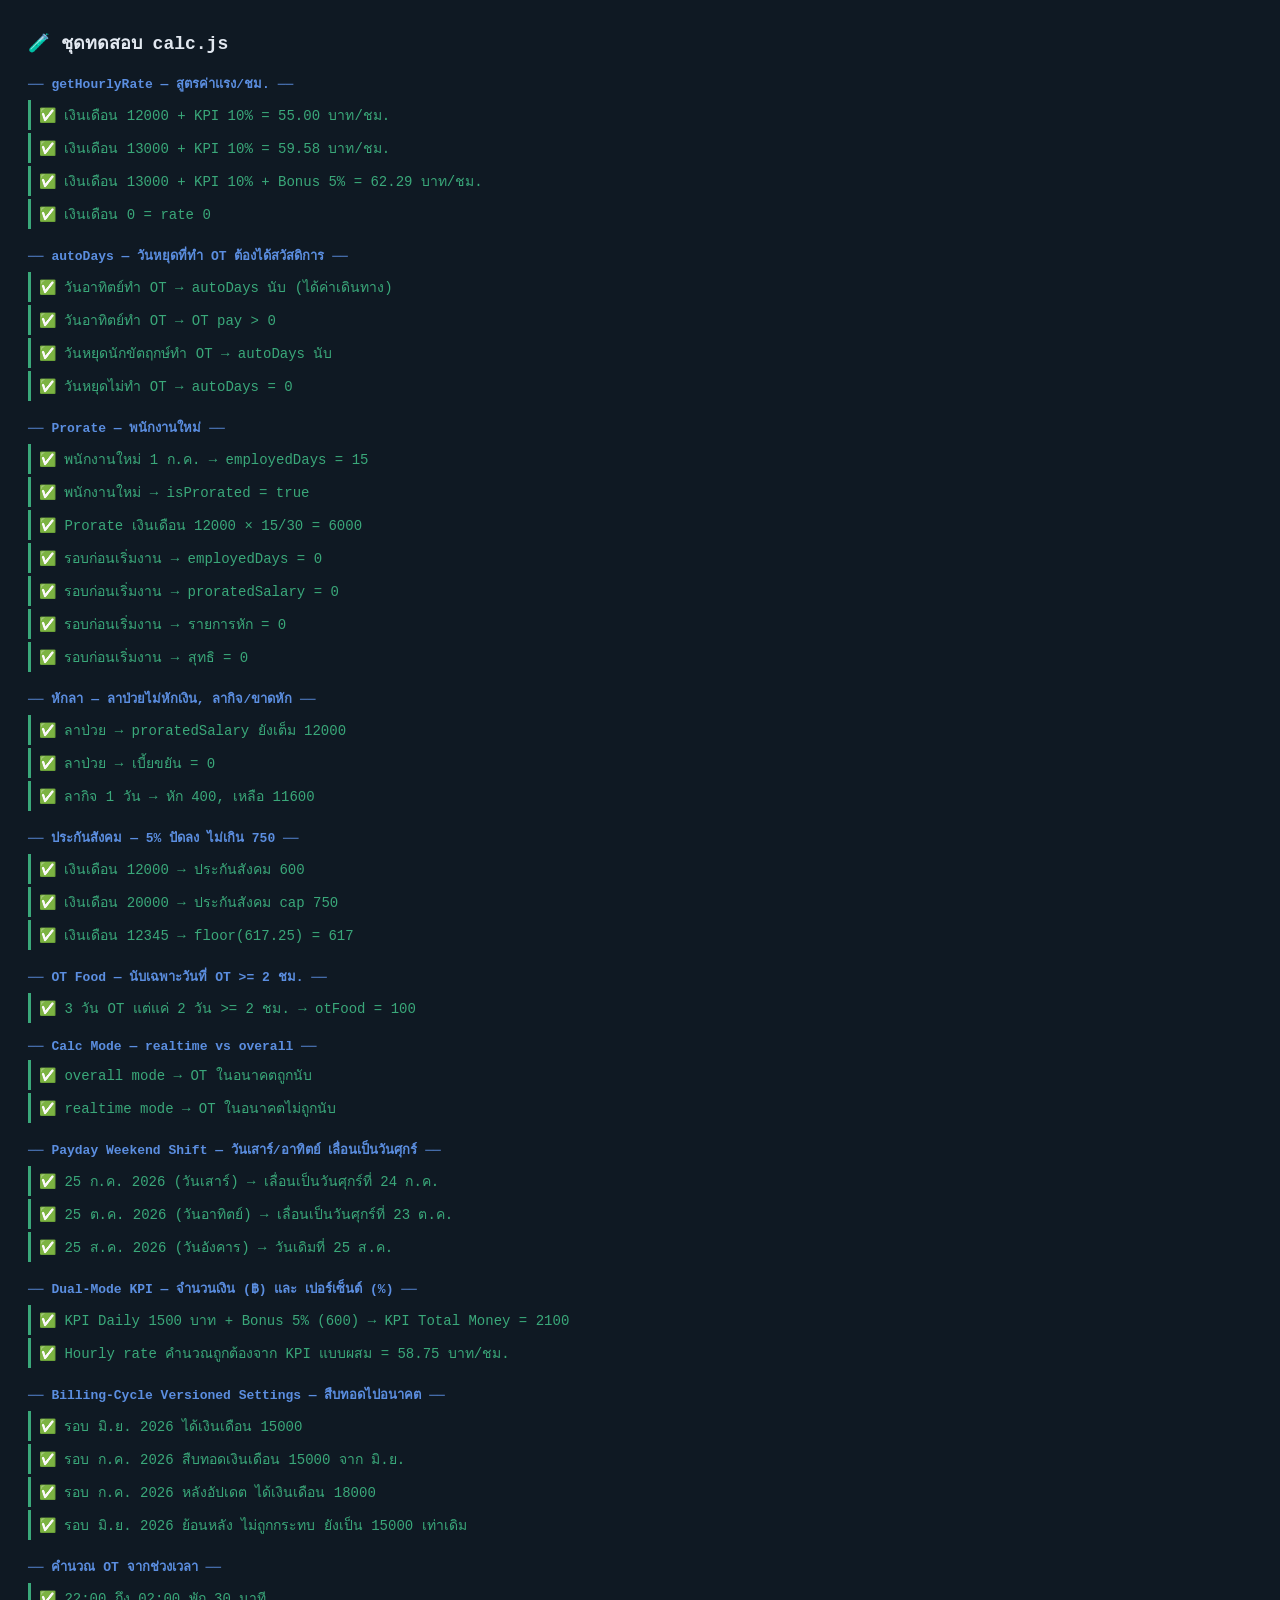
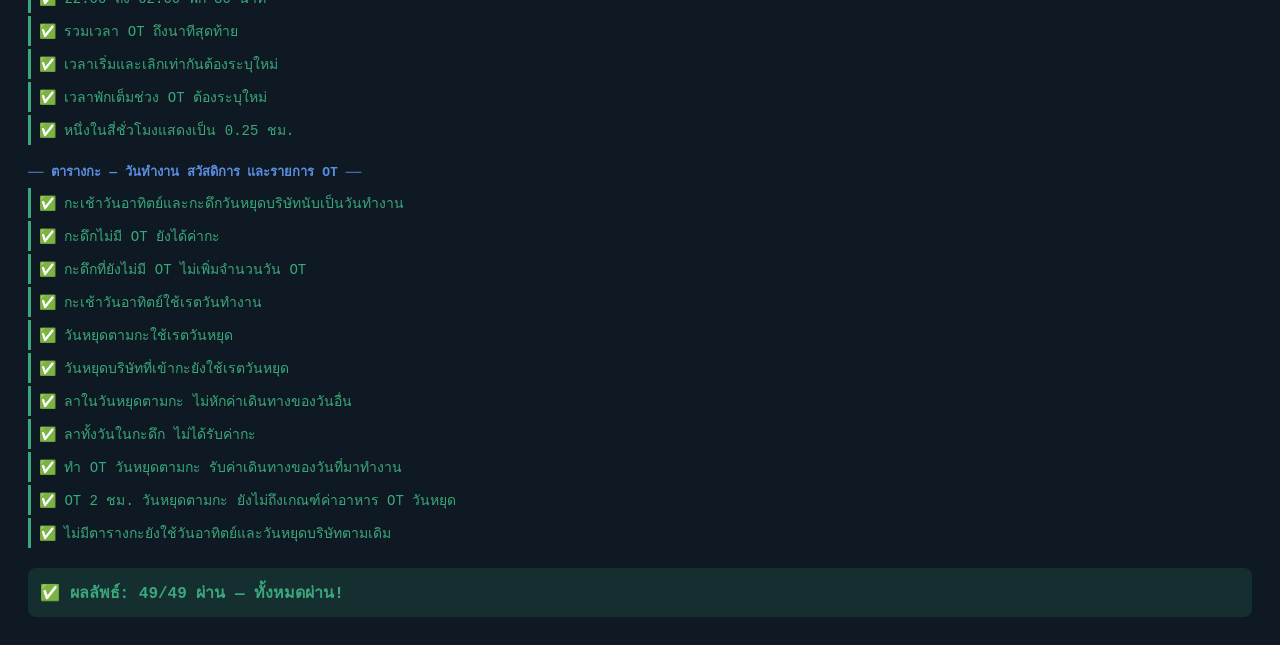
<file: tests/calc-tests.html>
<!DOCTYPE html>
<html lang="th">
<head>
<meta charset="UTF-8">
<title>calc.js — ชุดทดสอบ</title>
<style>
  body { font-family: 'SFMono-Regular', Consolas, monospace; background: #0f1923; color: #e2e8f0; padding: 20px; font-size: 14px; }
  h1 { font-size: 18px; margin: 0 0 16px; }
  .pass { color: #3aa87a; } .fail { color: #e06560; font-weight: 900; }
  .result { margin: 3px 0; padding: 4px 8px; border-left: 3px solid transparent; }
  .result.pass { border-color: #3aa87a; } .result.fail { border-color: #e06560; background: rgba(224,101,96,0.1); }
  .summary { margin-top: 20px; padding: 12px; border-radius: 8px; font-weight: 900; font-size: 16px; }
  .summary.pass { background: rgba(58,168,122,0.15); color: #3aa87a; }
  .summary.fail { background: rgba(224,101,96,0.15); color: #e06560; }
  .section { margin: 16px 0 6px; font-weight: 900; color: #5b8ee0; font-size: 13px; }
</style>
</head>
<body>
<h1>🧪 ชุดทดสอบ calc.js</h1>
<div id="output"></div>
<div id="summary"></div>

<script>
/* Exercise the production storage readers without touching payroll data on this origin. */
const localStorage = {
  items: new Map(),
  get length() { return this.items.size; },
  key(i) { return Array.from(this.items.keys())[i] ?? null; },
  getItem(key) { return this.items.get(key) ?? null; },
  setItem(key, value) { this.items.set(key, String(value)); },
  removeItem(key) { this.items.delete(key); },
  reset(defaults) {
    this.items.clear();
    Object.entries(defaults || {}).forEach(([key, value]) => this.setItem(key, value));
  }
};
var today = new Date();
</script>

<!-- Load actual calc.js & utils.js -->
<script src="../js/utils.js"></script>
<script src="../js/calc.js"></script>

<script>
/* ═══════════════════════════════════════════════════════════
 * Test Framework
 * ═══════════════════════════════════════════════════════════ */
var _passed = 0, _failed = 0, _out = document.getElementById('output');

function section(name) {
  _out.innerHTML += '<div class="section">── ' + name + ' ──</div>';
}

function assert(name, actual, expected) {
  var ok;
  if (typeof expected === 'number') {
    ok = Math.abs(actual - expected) < 0.000001; /* tolerance for float */
  } else {
    ok = actual === expected;
  }
  if (ok) { _passed++; } else { _failed++; }
  _out.innerHTML += '<div class="result ' + (ok?'pass':'fail') + '">' +
    (ok ? '✅' : '❌') + ' ' + name +
    (ok ? '' : ' — expected: <b>' + expected + '</b>, got: <b>' + actual + '</b>') +
    '</div>';
}

/* ═══════════════════════════════════════════════════════════
 * Helper: สร้าง defaults สำหรับ settings ทั่วไป
 * ═══════════════════════════════════════════════════════════ */
function defaultSettings() {
  return {
    'ot_salary': 12000,
    'ot_cutoff': 15,
    'payday': 25,
    'ot_bank_adj': 0,
    'housing': 1000,
    'diligence': 1000,
    'kpi_percent': 10,
    'transport_rate': 50,
    'food_rate': 40,
    'ot_food_rate': 50,
    'night_shift_rate': 50,
    'night_shift_enabled': '0',
    'sick_leave': 0,
    'personal_leave': 0,
    'absent_days': 0,
    'calc_mode': 'overall'  /* ใช้ overall เพื่อให้ test ไม่ขึ้นกับวันที่ */
  };
}

/* ═══════════════════════════════════════════════════════════
 * TEST 1: getHourlyRate — สูตรค่าแรง/ชม.
 * ═══════════════════════════════════════════════════════════ */
section('getHourlyRate — สูตรค่าแรง/ชม.');

localStorage.reset(defaultSettings());
/* เงินเดือน 12000, KPI Daily 10%, KPI Bonus 0%
 * base = 12000 + 1200 = 13200
 * rate = 13200 / 30 / 8 = 55.00 */
assert('เงินเดือน 12000 + KPI 10% = 55.00 บาท/ชม.', getHourlyRate(0), 55.00);

localStorage.reset(Object.assign(defaultSettings(), { 'ot_salary': 13000, 'kpi_percent': 10 }));
/* base = 13000 + 1300 = 14300, rate = 14300 / 240 = 59.5833... → 59.58 */
assert('เงินเดือน 13000 + KPI 10% = 59.58 บาท/ชม.', getHourlyRate(0), 59.58);

localStorage.reset(Object.assign(defaultSettings(), { 'ot_salary': 13000, 'kpi_percent': 10 }));
/* base = 13000 + 1300 + 650 = 14950, rate = 14950 / 240 = 62.2916... → 62.29 */
assert('เงินเดือน 13000 + KPI 10% + Bonus 5% = 62.29 บาท/ชม.', getHourlyRate(5), 62.29);

localStorage.reset(Object.assign(defaultSettings(), { 'ot_salary': 0 }));
assert('เงินเดือน 0 = rate 0', getHourlyRate(0), 0);

/* ═══════════════════════════════════════════════════════════
 * TEST 2: autoDays — วันอาทิตย์ที่ทำ OT ต้องนับ
 * ═══════════════════════════════════════════════════════════ */
section('autoDays — วันหยุดที่ทำ OT ต้องได้สวัสดิการ');

/* สร้าง period: 16 มิ.ย. - 15 ก.ค. 2026 */
localStorage.reset(Object.assign(defaultSettings(), { 'ot_salary': 12000 }));
/* 21 มิ.ย. 2026 = วันอาทิตย์ → ใส่ OT 2 ชม. */
var sundayKey = '2026-06-21';
var testCal = {};
testCal[sundayKey] = { kind:'ot', payType:'money', rate:55, hours:2, multiplier:1.5, total:165 };
setCal(testCal);

var p1 = { start: new Date(2026, 5, 16), end: new Date(2026, 6, 15) };
var st1 = periodStats(p1);
/* วันอาทิตย์ 21 มิ.ย. ต้องนับ autoDays +1 (เพราะทำ OT) */
assert('วันอาทิตย์ทำ OT → autoDays นับ (ได้ค่าเดินทาง)', st1.welfare.transport > 0, true);
assert('วันอาทิตย์ทำ OT → OT pay > 0', st1.otPay > 0, true);

/* วันหยุดนักขัตฤกษ์ที่ทำ OT ต้องนับ */
localStorage.reset(Object.assign(defaultSettings(), { 'ot_salary': 12000, 'holidays': JSON.stringify([{date:'2026-06-23',name:'วันทดสอบ'}]) }));
var testCal2 = {};
testCal2['2026-06-23'] = { kind:'ot', payType:'money', rate:55, hours:3, multiplier:3, total:495 };
setCal(testCal2);
var st2 = periodStats(p1);
assert('วันหยุดนักขัตฤกษ์ทำ OT → autoDays นับ', st2.welfare.transport > 0, true);

/* วันหยุดที่ไม่ได้ทำ OT → ห้ามนับ autoDays */
localStorage.reset(Object.assign(defaultSettings(), { 'ot_salary': 12000, 'holidays': JSON.stringify([{date:'2026-06-23',name:'วันทดสอบ'}]) }));
setCal({}); /* ไม่มี OT */
var pShort = { start: new Date(2026, 5, 23), end: new Date(2026, 5, 23) }; /* แค่ 1 วัน = วันหยุด */
var st3 = periodStats(pShort);
assert('วันหยุดไม่ทำ OT → autoDays = 0', st3.autoDays, 0);

/* ═══════════════════════════════════════════════════════════
 * TEST 3: Prorate — พนักงานใหม่
 * ═══════════════════════════════════════════════════════════ */
section('Prorate — พนักงานใหม่');

localStorage.reset(Object.assign(defaultSettings(), { 'ot_salary': 12000, 'start_date': '2026-07-01' }));
setCal({});
var pJuly = { start: new Date(2026, 5, 16), end: new Date(2026, 6, 15) };
var st4 = periodStats(pJuly);
/* เริ่มงาน 1 ก.ค. ในรอบ 16 มิ.ย. - 15 ก.ค. → ทำงาน 15 วัน (1-15 ก.ค.) */
assert('พนักงานใหม่ 1 ก.ค. → employedDays = 15', st4.employedDays, 15);
assert('พนักงานใหม่ → isProrated = true', st4.isProrated, true);
/* proratedSalary = min(12000, (12000/30)*15) = min(12000, 6000) = 6000 */
assert('Prorate เงินเดือน 12000 × 15/30 = 6000', st4.proratedSalary, 6000);

/* รอบก่อนเริ่มงาน (16 พ.ค. - 15 มิ.ย.) → ไม่มีการคำนวณรายได้และรายการหัก */
var pJune = { start: new Date(2026, 4, 16), end: new Date(2026, 5, 15) };
var stBefore = periodStats(pJune);
assert('รอบก่อนเริ่มงาน → employedDays = 0', stBefore.employedDays, 0);
assert('รอบก่อนเริ่มงาน → proratedSalary = 0', stBefore.proratedSalary, 0);
assert('รอบก่อนเริ่มงาน → รายการหัก = 0', stBefore.deductions.total, 0);
assert('รอบก่อนเริ่มงาน → สุทธิ = 0', stBefore.net, 0);

/* ═══════════════════════════════════════════════════════════
 * TEST 4: หักลา — เฉพาะลากิจ+ขาดงานหักเงินเดือน, ลาป่วยไม่หัก
 * ═══════════════════════════════════════════════════════════ */
section('หักลา — ลาป่วยไม่หักเงิน, ลากิจ/ขาดหัก');

var pTest = { start: new Date(2026, 5, 16), end: new Date(2026, 6, 15) };
var labelTest = periodLabel(pTest);

/* ลาป่วย 2 วัน → ไม่หักเงินเดือน แต่เบี้ยขยัน = 0 */
localStorage.reset(Object.assign(defaultSettings(), { 'ot_salary': 12000 }));
setLS(ppKey('pp_sick', labelTest), '2');
setCal({});
var st5 = periodStats(pTest);
assert('ลาป่วย → proratedSalary ยังเต็ม 12000', st5.proratedSalary, 12000);
assert('ลาป่วย → เบี้ยขยัน = 0', st5.diligence, 0);

/* ลากิจ 1 วัน → หักเงินเดือน 12000/30 = 400 */
localStorage.reset(Object.assign(defaultSettings(), { 'ot_salary': 12000 }));
setLS(ppKey('pp_personal', labelTest), '1');
setCal({});
var st6 = periodStats(pTest);
assert('ลากิจ 1 วัน → หัก 400, เหลือ 11600', st6.proratedSalary, 11600);

/* ═══════════════════════════════════════════════════════════
 * TEST 5: ประกันสังคม — 5% ปัดลง ไม่เกิน 750
 * ═══════════════════════════════════════════════════════════ */
section('ประกันสังคม — 5% ปัดลง ไม่เกิน 750');

localStorage.reset(Object.assign(defaultSettings(), { 'ot_salary': 12000 }));
setCal({});
var st7 = periodStats(pTest);
/* 12000 * 0.05 = 600, floor = 600 */
assert('เงินเดือน 12000 → ประกันสังคม 600', st7.deductions.social, 600);

localStorage.reset(Object.assign(defaultSettings(), { 'ot_salary': 20000 }));
setCal({});
var st8 = periodStats(pTest);
/* 20000 * 0.05 = 1000 > 750 → cap 750 */
assert('เงินเดือน 20000 → ประกันสังคม cap 750', st8.deductions.social, 750);

localStorage.reset(Object.assign(defaultSettings(), { 'ot_salary': 12345 }));
setCal({});
var st9 = periodStats(pTest);
/* 12345 * 0.05 = 617.25 → floor = 617 */
assert('เงินเดือน 12345 → floor(617.25) = 617', st9.deductions.social, 617);

/* ═══════════════════════════════════════════════════════════
 * TEST 6: OT Food — นับเฉพาะวันที่ OT >= 2 ชม.
 * ═══════════════════════════════════════════════════════════ */
section('OT Food — นับเฉพาะวันที่ OT >= 2 ชม.');

localStorage.reset(Object.assign(defaultSettings(), { 'ot_salary': 12000, 'ot_food_rate': 50 }));
var foodCal = {};
foodCal['2026-06-23'] = { kind:'ot', payType:'money', rate:55, hours:2, multiplier:1.5, total:165 };   /* >= 2 ✅ */
foodCal['2026-06-24'] = { kind:'ot', payType:'money', rate:55, hours:1.5, multiplier:1.5, total:123 }; /* < 2 ❌ */
foodCal['2026-06-25'] = { kind:'ot', payType:'money', rate:55, hours:3, multiplier:1.5, total:247 };   /* >= 2 ✅ */
setCal(foodCal);
var st10 = periodStats(pTest);
assert('3 วัน OT แต่แค่ 2 วัน >= 2 ชม. → otFood = 100', st10.welfare.otFood, 100);

/* ═══════════════════════════════════════════════════════════
 * TEST 7: Calc Mode — realtime vs overall
 * ═══════════════════════════════════════════════════════════ */
section('Calc Mode — realtime vs overall');

/* เตรียมข้อมูล OT ในอนาคต */
var futureDate = new Date();
futureDate.setDate(futureDate.getDate() + 30); /* 30 วันข้างหน้า */
var futureKey = dateKey(futureDate);
var futureCal = {};
futureCal[futureKey] = { kind:'ot', payType:'money', rate:55, hours:2, multiplier:1.5, total:165 };

/* Overall mode: ต้องนับ OT ในอนาคต */
localStorage.reset(Object.assign(defaultSettings(), { 'ot_salary': 12000, 'calc_mode': 'overall' }));
setCal(futureCal);
var pFuture = { start: new Date(futureDate.getFullYear(), futureDate.getMonth(), 1), end: new Date(futureDate.getFullYear(), futureDate.getMonth()+1, 0) };
var st11 = periodStats(pFuture);
assert('overall mode → OT ในอนาคตถูกนับ', st11.otHours, 2);

/* Realtime mode: ต้องไม่นับ OT ในอนาคต */
localStorage.reset(Object.assign(defaultSettings(), { 'ot_salary': 12000, 'calc_mode': 'realtime' }));
setCal(futureCal);
var st12 = periodStats(pFuture);
assert('realtime mode → OT ในอนาคตไม่ถูกนับ', st12.otHours, 0);

/* ═══════════════════════════════════════════════════════════
 * TEST 8: Payday Weekend Shift — วันเสาร์/อาทิตย์ เลื่อนเป็นวันศุกร์
 * ═══════════════════════════════════════════════════════════ */
section('Payday Weekend Shift — วันเสาร์/อาทิตย์ เลื่อนเป็นวันศุกร์');

/* 25 กรกฎาคม 2569 (2026-07-25) ตรงกับวันเสาร์ */
var actualPaydaySat = getActualPaydayDate(2026, 6, 25);
assert('25 ก.ค. 2026 (วันเสาร์) → เลื่อนเป็นวันศุกร์ที่ 24 ก.ค.', actualPaydaySat.getDate(), 24);

/* 25 ตุลาคม 2569 (2026-10-25) ตรงกับวันอาทิตย์ */
var actualPaydaySun = getActualPaydayDate(2026, 9, 25);
assert('25 ต.ค. 2026 (วันอาทิตย์) → เลื่อนเป็นวันศุกร์ที่ 23 ต.ค.', actualPaydaySun.getDate(), 23);

/* 25 สิงหาคม 2569 (2026-08-25) ตรงกับวันอังคาร (วันธรรมดา) */
var actualPaydayWeekday = getActualPaydayDate(2026, 7, 25);
assert('25 ส.ค. 2026 (วันอังคาร) → วันเดิมที่ 25 ส.ค.', actualPaydayWeekday.getDate(), 25);

/* ═══════════════════════════════════════════════════════════
 * TEST 9: Dual-Mode KPI — จำนวนเงิน (฿) และ เปอร์เซ็นต์ (%)
 * ═══════════════════════════════════════════════════════════ */
section('Dual-Mode KPI — จำนวนเงิน (฿) และ เปอร์เซ็นต์ (%)');

localStorage.reset(defaultSettings());
savePeriodSettings({ start: new Date(2026, 5, 16), end: new Date(2026, 6, 15) }, {
  salaryBase: 12000,
  kpiType: 'amount',
  kpiValue: 1500,
  kpiBonusType: 'percent',
  kpiBonusValue: 5
});
var pKpi = { start: new Date(2026, 5, 16), end: new Date(2026, 6, 15) };
var stKpi = periodStats(pKpi);
/* base = 12000 + 1500 (fixed THB) + (12000 * 0.05 = 600) = 14100 */
assert('KPI Daily 1500 บาท + Bonus 5% (600) → KPI Total Money = 2100', stKpi.kpiTotalMoney, 2100);
/* rate = 14100 / 30 / 8 = 58.75 */
assert('Hourly rate คำนวณถูกต้องจาก KPI แบบผสม = 58.75 บาท/ชม.', stKpi.hourlyRate, 58.75);

/* ═══════════════════════════════════════════════════════════
 * TEST 10: Billing-Cycle Versioned Settings — สืบทอดไปอนาคต
 * ═══════════════════════════════════════════════════════════ */
section('Billing-Cycle Versioned Settings — สืบทอดไปอนาคต');

localStorage.reset(defaultSettings());
/* ตั้งค่าในรอบ มิ.ย. 2026 (ตัดรอบ 15 มิ.ย. 2026): เงินเดือน = 15000 */
var pJune = { start: new Date(2026, 4, 16), end: new Date(2026, 5, 15) };
savePeriodSettings(pJune, { salaryBase: 15000, cutoff: 15 });

/* ตรวจสอบรอบ มิ.ย. 2026 */
var stJune = periodStats(pJune);
assert('รอบ มิ.ย. 2026 ได้เงินเดือน 15000', stJune.proratedSalary, 15000);

/* ตรวจสอบรอบ ก.ค. 2026 (ยังไม่ได้ตั้งใหม่) → ต้องสืบทอด 15000 จาก มิ.ย. */
var pJuly2 = { start: new Date(2026, 5, 16), end: new Date(2026, 6, 15) };
var stJuly2 = periodStats(pJuly2);
assert('รอบ ก.ค. 2026 สืบทอดเงินเดือน 15000 จาก มิ.ย.', stJuly2.proratedSalary, 15000);

/* ตั้งค่าใหม่ในรอบ ก.ค. 2026: เงินเดือน = 18000 */
savePeriodSettings(pJuly2, { salaryBase: 18000 });

/* ตรวจสอบรอบ ก.ค. 2026 หลังตั้งใหม่ → ต้องเป็น 18000 */
var stJulyAfter = periodStats(pJuly2);
assert('รอบ ก.ค. 2026 หลังอัปเดต ได้เงินเดือน 18000', stJulyAfter.proratedSalary, 18000);

/* ตรวจสอบรอบ มิ.ย. 2026 ย้อนหลัง → ต้องยังคงเป็น 15000 ไม่ถูกกระทบ */
var stJuneRetro = periodStats(pJune);
assert('รอบ มิ.ย. 2026 ย้อนหลัง ไม่ถูกกระทบ ยังเป็น 15000 เท่าเดิม', stJuneRetro.proratedSalary, 15000);

section('คำนวณ OT จากช่วงเวลา');
assert('22:00 ถึง 02:00 พัก 30 นาที', otClockDuration('22:00','02:00',30), 210);
assert('รวมเวลา OT ถึงนาทีสุดท้าย', otClockDuration('18:05','18:22',1), 16);
assert('เวลาเริ่มและเลิกเท่ากันต้องระบุใหม่', otClockDuration('22:00','22:00',0), null);
assert('เวลาพักเต็มช่วง OT ต้องระบุใหม่', otClockDuration('22:00','02:00',240), null);
assert('หนึ่งในสี่ชั่วโมงแสดงเป็น 0.25 ชม.', hours(15/60), '0.25');

section('ตารางกะ — วันทำงาน สวัสดิการ และรายการ OT');
localStorage.reset(defaultSettings());
var shiftPeriod = {start:new Date(2026, 5, 21), end:new Date(2026, 5, 24)};
setLS('shift_schedule', JSON.stringify({'2026-06-21':'day','2026-06-22':'off','2026-06-23':'night'}));
setHolidays([{date:'2026-06-23',name:'วันหยุดบริษัท'}]);
var shiftStats = periodStats(shiftPeriod);
assert('กะเช้าวันอาทิตย์และกะดึกวันหยุดบริษัทนับเป็นวันทำงาน', shiftStats.autoDays, 3);
assert('กะดึกไม่มี OT ยังได้ค่ากะ', shiftStats.welfare.night, 50);
assert('กะดึกที่ยังไม่มี OT ไม่เพิ่มจำนวนวัน OT', shiftStats.otDays, 0);
assert('กะเช้าวันอาทิตย์ใช้เรตวันทำงาน', isHolidayKey('2026-06-21'), false);
assert('วันหยุดตามกะใช้เรตวันหยุด', isHolidayKey('2026-06-22'), true);
assert('วันหยุดบริษัทที่เข้ากะยังใช้เรตวันหยุด', isHolidayKey('2026-06-23'), true);
setCal({'2026-06-22':{kind:'use', leaveType:'sick', hours:8}});
assert('ลาในวันหยุดตามกะ ไม่หักค่าเดินทางของวันอื่น', periodStats(shiftPeriod).welfare.transport, 150);
setCal({'2026-06-23':{kind:'use', leaveType:'sick', hours:8}});
assert('ลาทั้งวันในกะดึก ไม่ได้รับค่ากะ', periodStats(shiftPeriod).welfare.night, 0);
setCal({'2026-06-22':{kind:'ot', rates:[{hours:2, multiplier:3, payType:'money'}]}});
var offWithOt = periodStats(shiftPeriod);
assert('ทำ OT วันหยุดตามกะ รับค่าเดินทางของวันที่มาทำงาน', offWithOt.welfare.transport, 200);
assert('OT 2 ชม. วันหยุดตามกะ ยังไม่ถึงเกณฑ์ค่าอาหาร OT วันหยุด', offWithOt.welfare.otFood, 0);
localStorage.removeItem('shift_schedule');
setCal({});
assert('ไม่มีตารางกะยังใช้วันอาทิตย์และวันหยุดบริษัทตามเดิม', periodStats(shiftPeriod).autoDays, 2);

/* ═══════════════════════════════════════════════════════════
 * สรุปผล
 * ═══════════════════════════════════════════════════════════ */
var total = _passed + _failed;
var sumEl = document.getElementById('summary');
sumEl.className = 'summary ' + (_failed === 0 ? 'pass' : 'fail');
sumEl.innerHTML = (_failed === 0 ? '✅' : '❌') + ' ผลลัพธ์: ' + _passed + '/' + total + ' ผ่าน' + (_failed > 0 ? ', ' + _failed + ' ไม่ผ่าน' : ' — ทั้งหมดผ่าน!');
</script>
</body>
</html>
</file>
